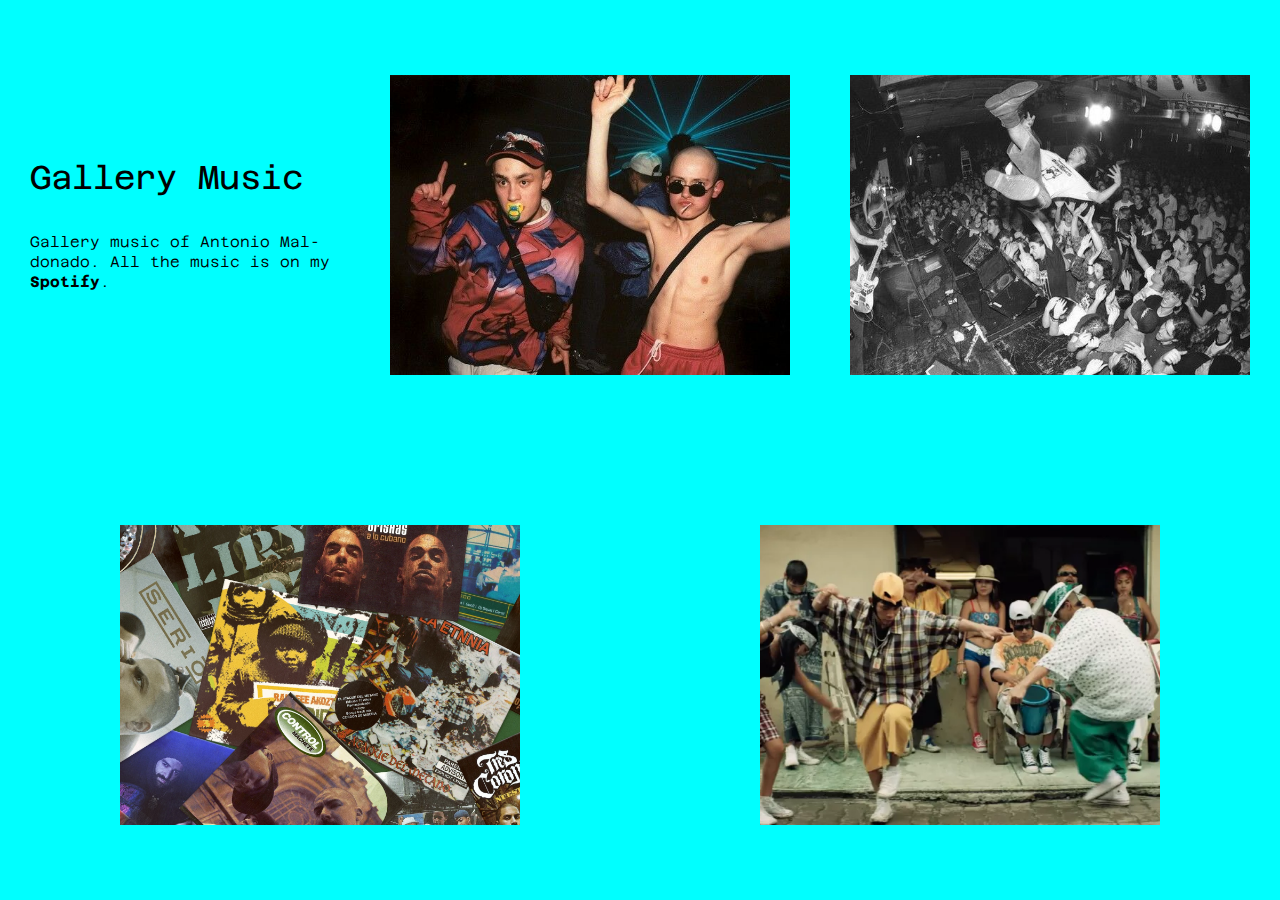
<file: index.html>
<!DOCTYPE html>
<html lang="es">
<head>
    <meta charset="UTF-8">
    <meta name="viewport" content="width=device-width, initial-scale=1.0">
    <title>Gallery Music</title>
    <link rel="icon" href="assets/iconLogo.png" type="image/x-icon">

    <!-- CSS -->
    <link rel="stylesheet" href="styles/style.css">
    <link rel="stylesheet" href="styles/reset.css">

    <!-- Fonts -->
    <link rel="preconnect" href="https://fonts.googleapis.com">
    <link rel="preconnect" href="https://fonts.gstatic.com" crossorigin>
    <link href="https://fonts.googleapis.com/css2?family=Azeret+Mono:wght@300;400;700&family=Lexend:wght@300;500&family=Montserrat:wght@300;400;600&display=swap" rel="stylesheet">
</head>
<body>
    <main class="main">
            <div class="div__texto">
                <h2 class="div__h2--texto">
                    <a href="index.html" class="h2__a--texto">Gallery Music</a>
                </h2>
                <p class="div__p--texto">
                    Gallery music of Antonio Maldonado. All the music is on my <a href="https://open.spotify.com/user/22j44wgiuiuvh4dq7c74cgqmi"  rel="noopener noreferrer" class="p__a--texto" target="_blank">Spotify</a>.
                </p>
            </div>
            <a href="html/gabber.html"  rel="noopener noreferrer" class="a__music">
                <img src="assets/gabber.png" alt="" class="a__img--music">
            </a>
            <a href="html/punk.html"  rel="noopener noreferrer" class="a__music">
                <img src="assets/punk1.png" alt="" class="a__img--music">
            </a>
            <a href="html/hiphop.html"  rel="noopener noreferrer" class="a__music">
                <img src="assets/hiphop.png" alt="" class="a__img--music">
            </a>
            <a href="html/cumbia.html" rel="noopener noreferrer" class="a__music">
                <img src="assets/cumbia.png" alt="" class="a__img--music">
            </a>
    </main>
</body>
</html>
</file>
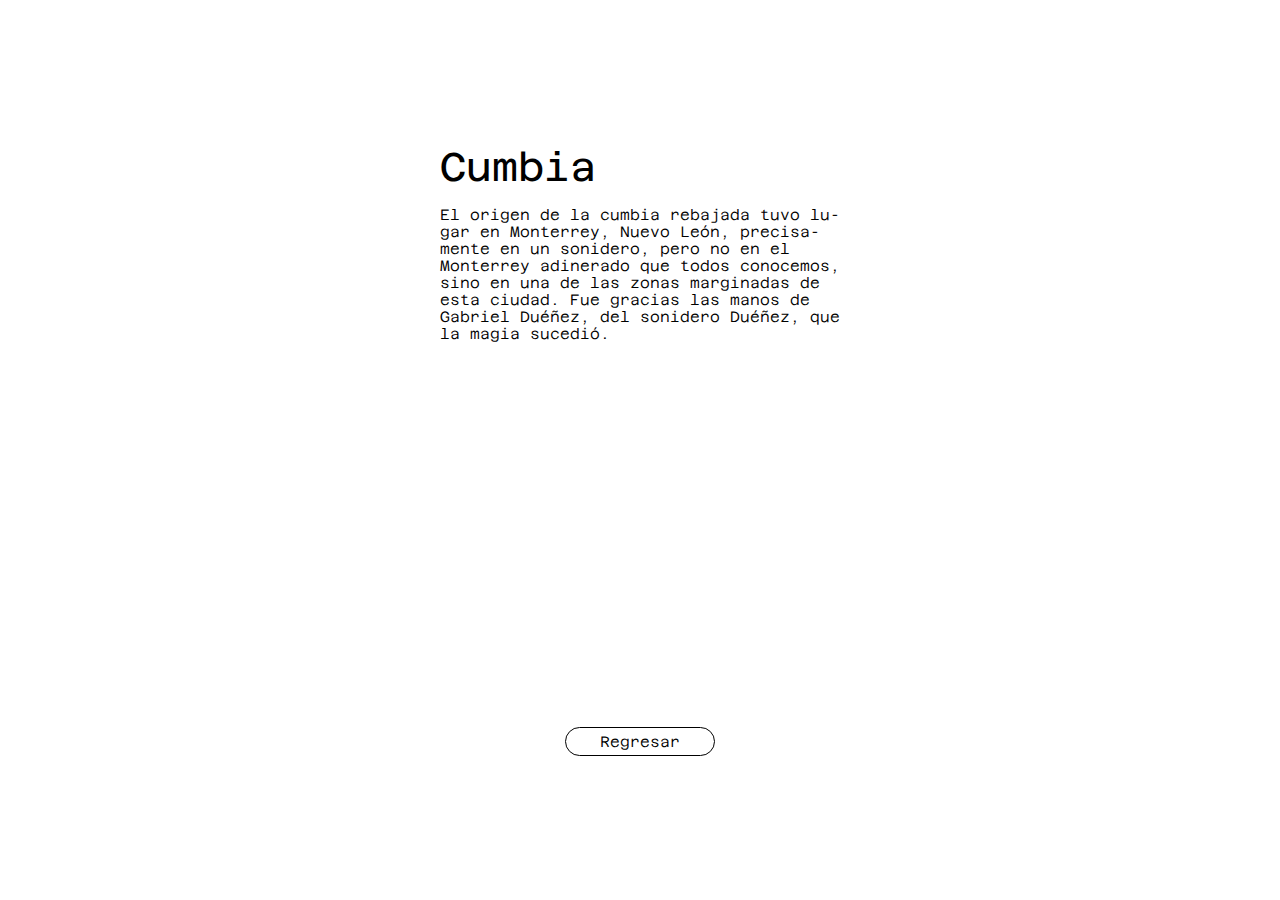
<file: html/cumbia.html>
<!DOCTYPE html>
<html lang="en">
<head>
    <meta charset="UTF-8">
    <meta name="viewport" content="width=device-width, initial-scale=1.0">
    <title>Cumbia</title>
    <link rel="icon" href="" type="image/x-icon">

    <!-- Links CSS -->
    <link rel="stylesheet" href="/styles/styleOther.css">
    <link rel="stylesheet" href="/styles/reset.css">

    <!-- Fonts -->
    <link rel="preconnect" href="https://fonts.googleapis.com">
    <link rel="preconnect" href="https://fonts.gstatic.com" crossorigin>
    <link href="https://fonts.googleapis.com/css2?family=Azeret+Mono:wght@300;400;700&family=Lexend:wght@300;500&family=Montserrat:wght@300;400;600&display=swap" rel="stylesheet">
</head>
<body>
    <main class="main">
        <div class="div__texto">
            <h1 class="h1__texto">
                Cumbia
            </h1>
            <p class="p__texto">
                El origen de la cumbia rebajada tuvo lugar en Monterrey, Nuevo León, precisamente en un sonidero, pero no en el Monterrey adinerado que todos conocemos, sino en una de las zonas marginadas de esta ciudad. Fue gracias las manos de Gabriel Duéñez, del sonidero Duéñez, que la magia sucedió. 
            </p>
        </div>

        <div class="div__inframe">
            <iframe width="560" height="315" src="https://www.youtube.com/embed/_8DRCscDuJw?si=41SJuVlKlLEasJkv" title="YouTube video player" frameborder="0" allow="accelerometer; autoplay; clipboard-write; encrypted-media; gyroscope; picture-in-picture; web-share" allowfullscreen></iframe>
        </div>

        <a href="/index.html" class="a">Regresar</a>
    </main>
</body>
</html>
</file>
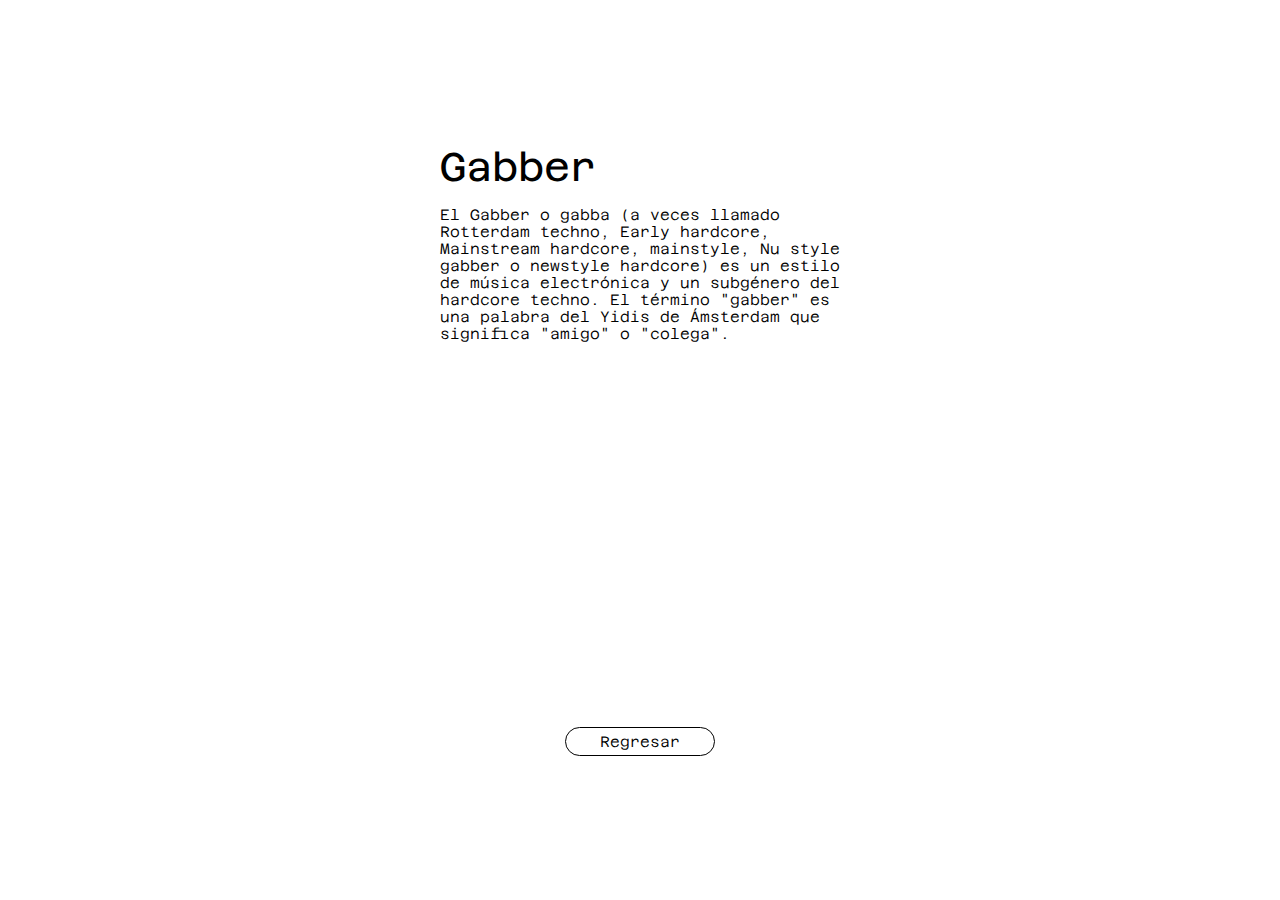
<file: html/gabber.html>
<!DOCTYPE html>
<html lang="en">
<head>
    <meta charset="UTF-8">
    <meta name="viewport" content="width=device-width, initial-scale=1.0">
    <title>Gabber</title>
    <link rel="icon" href="" type="image/x-icon">

    <!-- Links CSS -->
    <link rel="stylesheet" href="/styles/styleOther.css">
    <link rel="stylesheet" href="/styles/reset.css">

    <!-- Fonts -->
    <link rel="preconnect" href="https://fonts.googleapis.com">
    <link rel="preconnect" href="https://fonts.gstatic.com" crossorigin>
    <link href="https://fonts.googleapis.com/css2?family=Azeret+Mono:wght@300;400;700&family=Lexend:wght@300;500&family=Montserrat:wght@300;400;600&display=swap" rel="stylesheet">
</head>
<body>
    <main class="main">
        <div class="div__texto">
            <h1 class="h1__texto">
                Gabber
            </h1>
            <p class="p__texto">
                El Gabber o gabba (a veces llamado Rotterdam techno, Early hardcore, Mainstream hardcore, mainstyle, Nu style gabber o newstyle hardcore) es un estilo de música electrónica y un subgénero del hardcore techno. El término "gabber" es una palabra del Yidis de Ámsterdam que significa "amigo" o "colega".
            </p>
        </div>

        <div class="div__inframe">
            <iframe width="560" height="315" src="https://www.youtube.com/embed/FUD-HExh9ow?si=GfITTNEDuIlHUKoO" title="YouTube video player" frameborder="0" allow="accelerometer; autoplay; clipboard-write; encrypted-media; gyroscope; picture-in-picture; web-share" allowfullscreen></iframe>
        </div>

        <a href="/index.html" class="a">Regresar</a>
    </main>
</body>
</html>
</file>
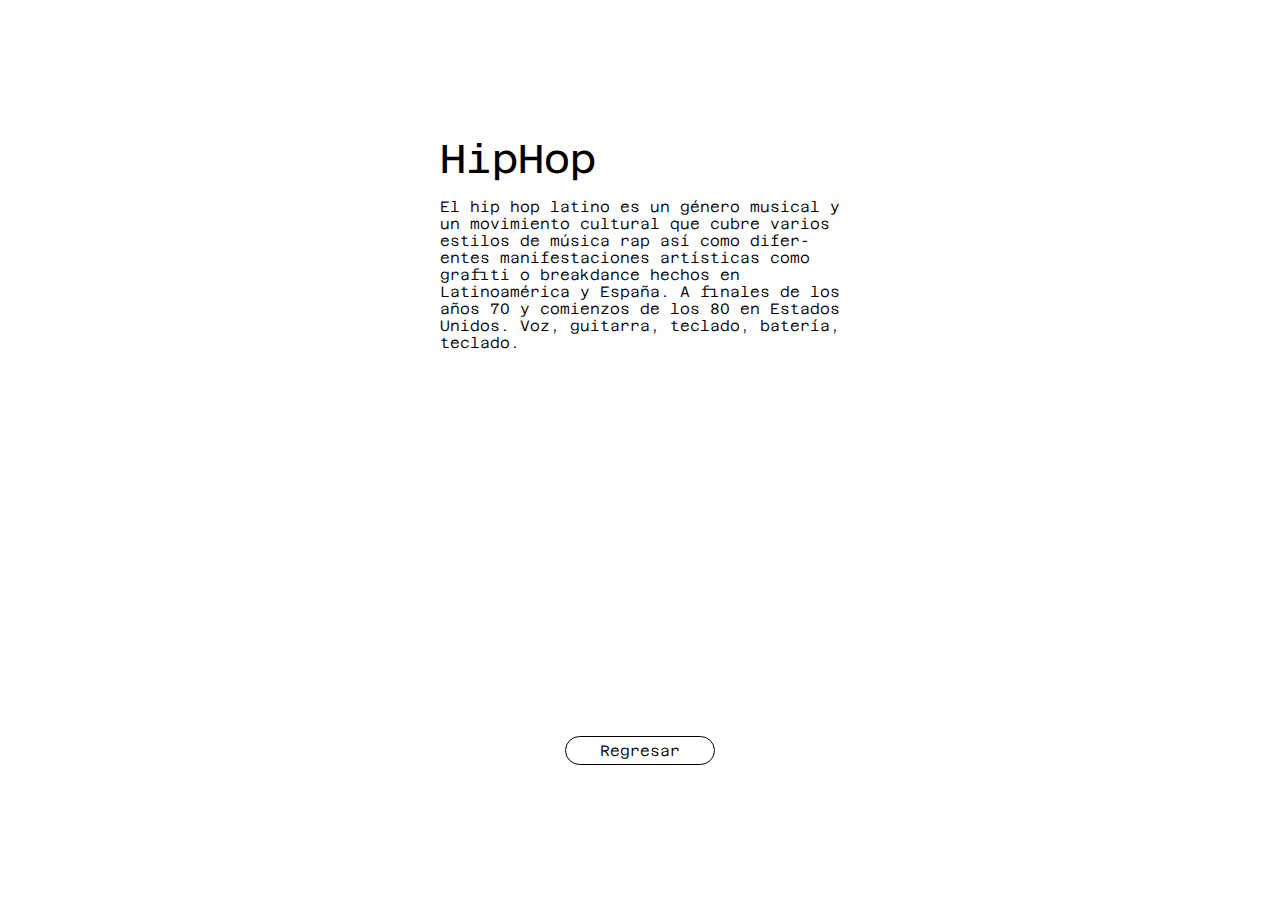
<file: html/hiphop.html>
<!DOCTYPE html>
<html lang="en">
<head>
    <meta charset="UTF-8">
    <meta name="viewport" content="width=device-width, initial-scale=1.0">
    <title>HipHop</title>
    <link rel="icon" href="" type="image/x-icon">

    <!-- Links CSS -->
    <link rel="stylesheet" href="/styles/styleOther.css">
    <link rel="stylesheet" href="/styles/reset.css">

    <!-- Fonts -->
    <link rel="preconnect" href="https://fonts.googleapis.com">
    <link rel="preconnect" href="https://fonts.gstatic.com" crossorigin>
    <link href="https://fonts.googleapis.com/css2?family=Azeret+Mono:wght@300;400;700&family=Lexend:wght@300;500&family=Montserrat:wght@300;400;600&display=swap" rel="stylesheet">
</head>
<body>
    <main class="main">
        <div class="div__texto">
            <h1 class="h1__texto">
                HipHop
            </h1>
            <p class="p__texto">
                El hip hop latino es un género musical y un movimiento cultural que cubre varios estilos de música rap así como diferentes manifestaciones artísticas como grafiti o breakdance hechos en Latinoamérica y España. A finales de los años 70 y comienzos de los 80 en Estados Unidos. Voz, guitarra, teclado, batería, teclado. 
            </p>
        </div>

        <div class="div__inframe">
            <iframe width="560" height="315" src="https://www.youtube.com/embed/pIX67Cl95ks?si=oNzKECegs7WFfd-n" title="YouTube video player" frameborder="0" allow="accelerometer; autoplay; clipboard-write; encrypted-media; gyroscope; picture-in-picture; web-share" allowfullscreen></iframe>
        </div>

        <a href="/index.html" class="a">Regresar</a>
    </main>
</body>
</html>
</file>
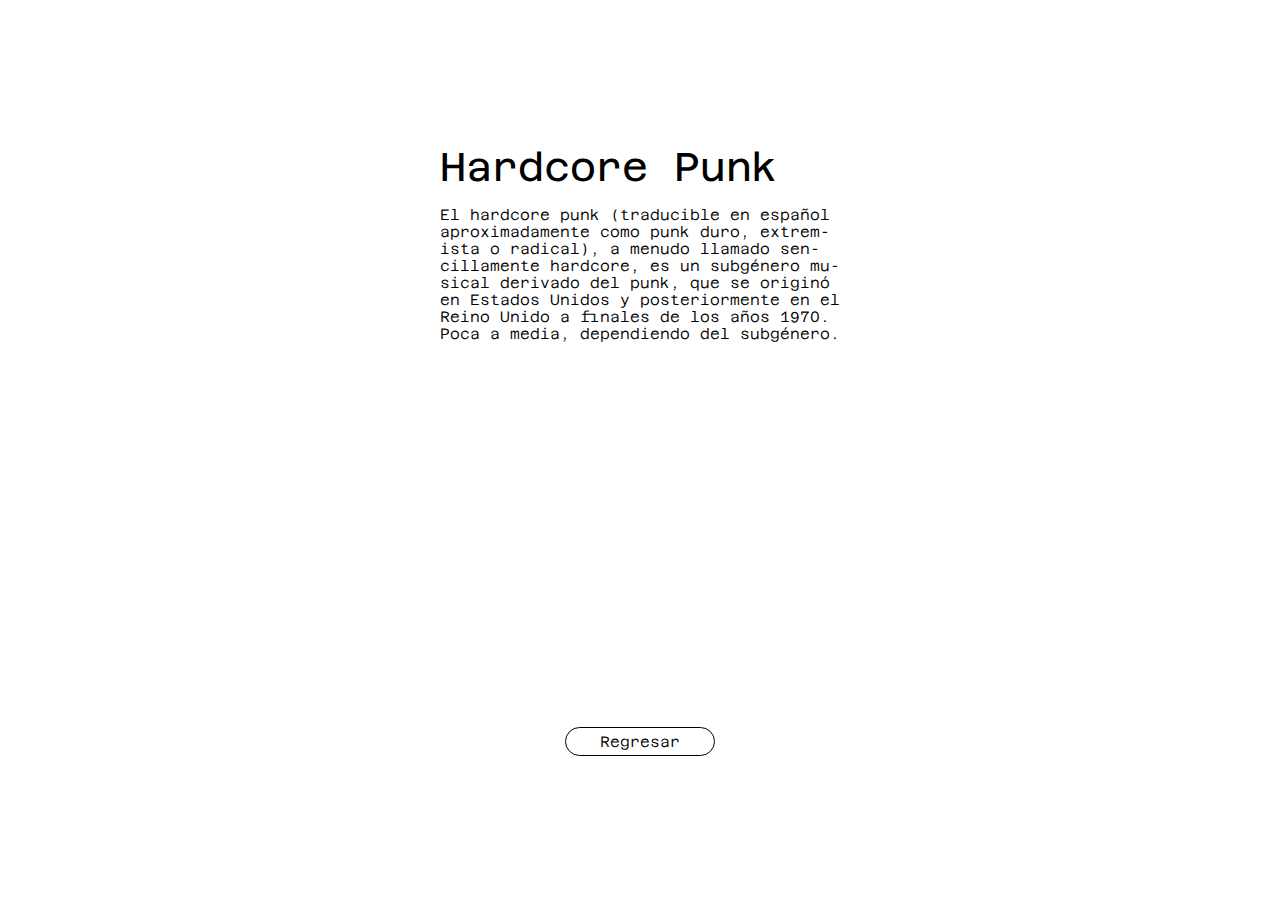
<file: html/punk.html>
<!DOCTYPE html>
<html lang="en">
<head>
    <meta charset="UTF-8">
    <meta name="viewport" content="width=device-width, initial-scale=1.0">
    <title>Hardcore Punk</title>
    <link rel="icon" href="" type="image/x-icon">

    <!-- Links CSS -->
    <link rel="stylesheet" href="/styles/styleOther.css">
    <link rel="stylesheet" href="/styles/reset.css">

    <!-- Fonts -->
    <link rel="preconnect" href="https://fonts.googleapis.com">
    <link rel="preconnect" href="https://fonts.gstatic.com" crossorigin>
    <link href="https://fonts.googleapis.com/css2?family=Azeret+Mono:wght@300;400;700&family=Lexend:wght@300;500&family=Montserrat:wght@300;400;600&display=swap" rel="stylesheet">
</head>
<body>
    <main class="main">
        <div class="div__texto">
            <h1 class="h1__texto">
                Hardcore Punk
            </h1>
            <p class="p__texto">
                El hardcore punk (traducible en español aproximadamente como punk duro, extremista o radical), a menudo llamado sencillamente hardcore, es un subgénero musical derivado del punk, que se originó en Estados Unidos y posteriormente en el Reino Unido a finales de los años 1970. Poca a media, dependiendo del subgénero.
            </p>
        </div>

        <div class="div__inframe">
            <iframe width="560" height="315" src="https://www.youtube.com/embed/kYlbWKtoEmg?si=gdy-0O_qTZcF9Esn" title="YouTube video player" frameborder="0" allow="accelerometer; autoplay; clipboard-write; encrypted-media; gyroscope; picture-in-picture; web-share" allowfullscreen></iframe>
        </div>

        <a href="/index.html" class="a">Regresar</a>
    </main>
</body>
</html>
</file>
<file: styles/style.css>
/* Root */
:root{
    --light-font: 300;
    --regular-font: 400;
    --bold-font: 700;
}

/* All general main */
.main{
    width: 100vw;
    height: 100vh;
    background-color: aqua;

    display: flex;
    flex-wrap: wrap;
    align-items: center;
    justify-content: space-around;
}

/* Text styles */
.div__texto {
    width: 20%;
    min-width: 30rem;
    height: auto;
    /* background-color: blue; */
}
.div__h2--texto {
    font-size: 3.3rem;
    font-weight: var(--regular-font);
    margin-bottom: 2rem;
}
.h2__a--texto{
    background: linear-gradient(0deg, rgb(0, 0, 0), rgb(0, 0, 0)) no-repeat right bottom / 0 var(--bg-h);
    transition: background-size 350ms;
    --bg-h: 100%;
    padding-bottom: 15.5px;
    --bg-h: 3px;
}
.h2__a--texto:where(:hover, :focus-visible){
    background-size: 100% var(--bg-h);
    background-position-x: left;
}
.div__p--texto {
    font-size: 1.5rem;
    font-weight: var(--light-font);
    line-height: 2rem;
}
.p__a--texto {
    font-weight: var(--bold-font);

    background: linear-gradient(0deg, rgb(0, 0, 0), rgb(0, 0, 0)) no-repeat right bottom / 0 var(--bg-h);
    transition: background-size 350ms;
    --bg-h: 100%;
    padding-bottom: 2px;
    --bg-h: 2px;
}   
.p__a--texto:where(:hover, :focus-visible){
    background-size: 100% var(--bg-h);
    background-position-x: left;
}

/* Images styles */
.a__img--music{
    width: 40rem;
    height: 30rem;
}
</file>
<file: styles/styleOther.css>
/* Root */
:root{
    --light-font: 300;
    --regular-font: 400;
    --bold-font: 700;
}

/* All general main */
.main{
    width: 100vw;
    height: 100vh;

    display: flex;
    flex-direction: column;
    align-items: center;
    justify-content: center;
}

/* Text and Video styles */
.main__div{
    display: flex;
    flex-wrap: wrap;
    align-items: center;
    justify-content: space-evenly;
}
.div__texto {
    width: 25%;
    min-width: 40rem;
    height: auto;
}
.h1__texto {
    font-size: clamp(3.5em, 4vw, 4em);
    font-weight: var(--regular-font);
    margin-bottom: 1.6rem;
}
.p__texto {
    font-size: clamp(1em, 3vw, 1.5em);
    font-weight: var(--light-font);
}
.div__inframe {
    width: 60rem;
    height: auto;
    margin-top: 2rem;
}

/* Button styles */
.a{
    width: 15rem;
    height: auto;

    font-size: 1.5em;
    font-weight: var(--light-font);

    margin-top: 5rem;
    padding: 0.5rem;

    display: flex;
    justify-content: center;

    transition: all ease 0.2s;
    border: 1.5px solid #000;
    border-radius: 1.5rem;
}

.a:hover{
    transform: translateY(-5px);
    box-shadow: 0px 10px 20px 2px rgba(0, 0, 0, 0.25);
}

@media screen and (min-width: 320px) and (max-width: 480px){
    .div__texto{
        min-width: 90vw;
        height: auto;
    }

    .p__texto{
        font-size: 1.5em;
    }

    .div__inframe{
        width: 90vw;
    }
}
</file>
